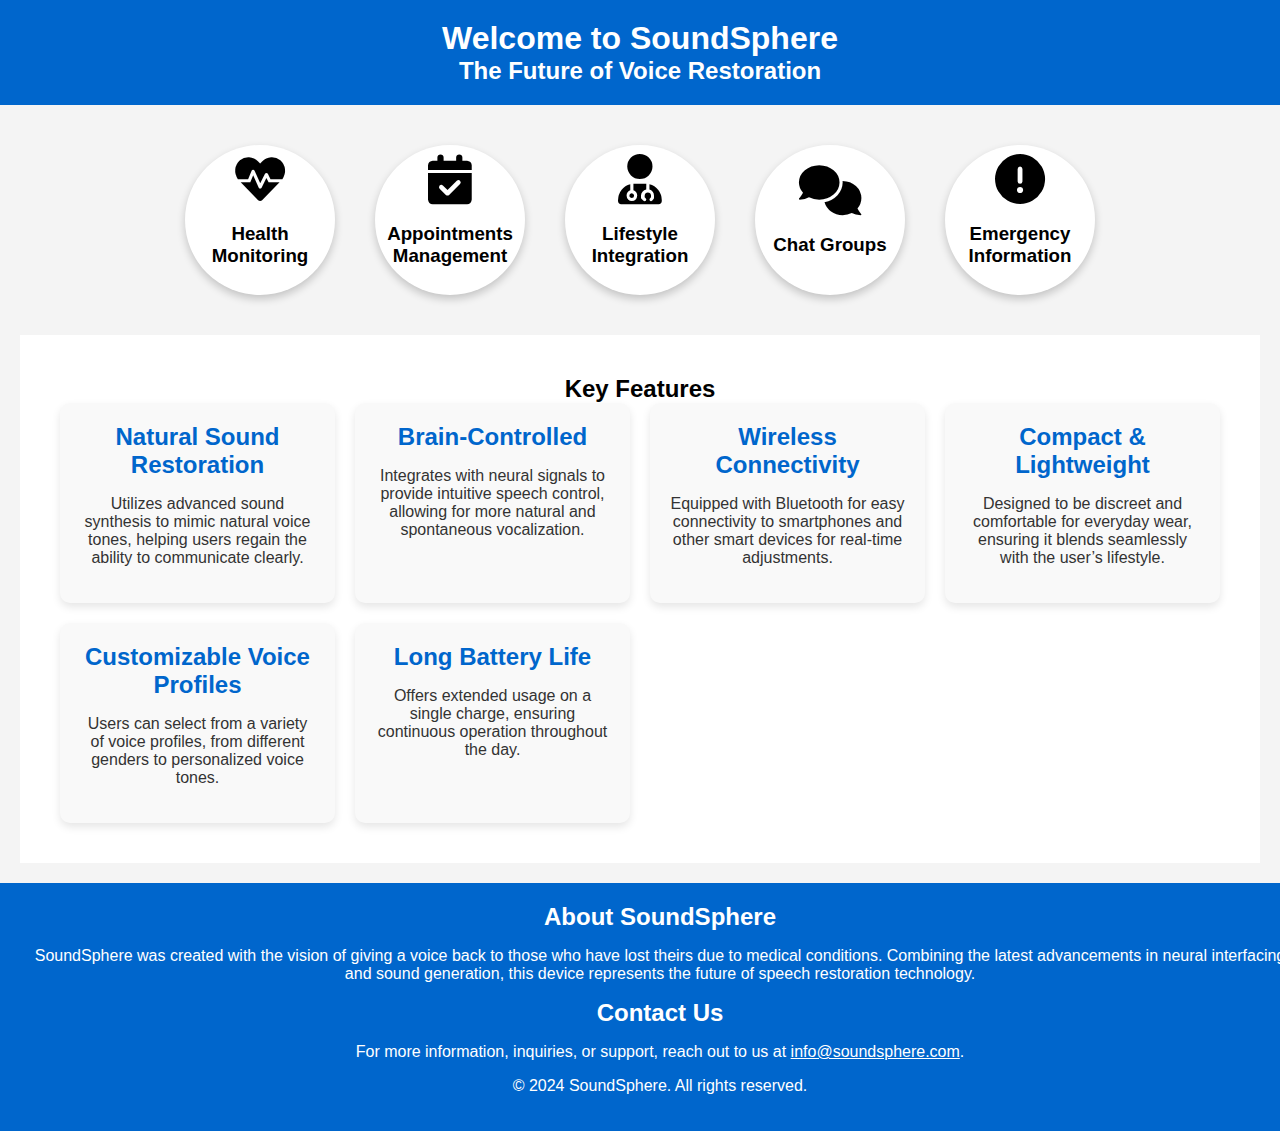
<file: index.html>
<!DOCTYPE html>
<html lang="en">
<head>
    <meta charset="UTF-8">
    <meta name="viewport" content="width=device-width, initial-scale=1.0">
    <title>Soundsphere - Voice Restoration</title>
    <link rel="stylesheet" href="https://cdnjs.cloudflare.com/ajax/libs/font-awesome/6.0.0-beta3/css/all.min.css">
    <style>
        body {
            font-family: Arial, sans-serif;
            margin: 0;
            padding: 0;
            background-color: #f4f4f4;
        }
        header {
            text-align: center;
            padding: 20px;
            background-color: #0066cc;
            color: white;
        }
        h1, h2 {
            margin: 0;
        }
        .container {
            display: flex;
            flex-wrap: wrap;
            justify-content: center;
            margin: 20px;
        }
        .circle {
            width: 150px;
            height: 150px;
            border-radius: 50%;
            background-color: #ffffff;
            box-shadow: 0 4px 8px rgba(0, 0, 0, 0.2);
            margin: 20px;
            display: flex;
            flex-direction: column;
            align-items: center;
            justify-content: center;
            cursor: pointer;
            transition: transform 0.3s;
            text-align: center;
        }
        .circle:hover {
            transform: scale(1.05);
        }
        footer {
            text-align: center;
            padding: 20px;
            background-color: #0066cc;
            color: white;
            position: relative;
            bottom: 0;
            width: 100%;
        }
        .features-section {
            padding: 40px;
            background-color: #fff;
            margin: 20px;
        }
        .grid-container {
            display: grid;
            grid-template-columns: repeat(auto-fill, minmax(250px, 1fr));
            gap: 20px;
            justify-items: center;
        }
        .feature-box {
            background-color: #f9f9f9;
            padding: 20px;
            border-radius: 10px;
            box-shadow: 0 4px 8px rgba(0, 0, 0, 0.1);
            text-align: center;
        }
        .feature-box h2 {
            font-size: 1.5em;
            color: #0066cc;
        }
        .feature-box p {
            font-size: 1em;
            color: #333;
        }
    </style>
</head>
<body>
    <header>
        <h1>Welcome to SoundSphere</h1>
        <h2>The Future of Voice Restoration</h2>
    </header>

    <div class="container">
        <div class="circle" onclick="location.href='health-monitoring.html'">
            <i class="fas fa-heartbeat" style="font-size: 50px;"></i>
            <h3>Health Monitoring</h3>
        </div>

        <div class="circle" onclick="location.href='appointments-management.html'">
            <i class="fas fa-calendar-check" style="font-size: 50px;"></i>
            <h3>Appointments Management</h3>
        </div>

        <div class="circle" onclick="location.href='lifestyle-integration.html'">
            <i class="fas fa-user-md" style="font-size: 50px;"></i>
            <h3>Lifestyle Integration</h3>
        </div>

        <div class="circle" onclick="location.href='chat-groups.html'">
            <i class="fas fa-comments" style="font-size: 50px;"></i>
            <h3>Chat Groups</h3>
        </div>

        <div class="circle" onclick="location.href='emergency-information.html'">
            <i class="fas fa-exclamation-circle" style="font-size: 50px;"></i>
            <h3>Emergency Information</h3>
        </div>
    </div>

    <!-- Key Features Section -->
    <section class="features-section">
        <h2 style="text-align: center;">Key Features</h2>
        <div class="grid-container">
            <div class="feature-box">
                <h2>Natural Sound Restoration</h2>
                <p>Utilizes advanced sound synthesis to mimic natural voice tones, helping users regain the ability to communicate clearly.</p>
            </div>
            <div class="feature-box">
                <h2>Brain-Controlled</h2>
                <p>Integrates with neural signals to provide intuitive speech control, allowing for more natural and spontaneous vocalization.</p>
            </div>
            <div class="feature-box">
                <h2>Wireless Connectivity</h2>
                <p>Equipped with Bluetooth for easy connectivity to smartphones and other smart devices for real-time adjustments.</p>
            </div>
            <div class="feature-box">
                <h2>Compact & Lightweight</h2>
                <p>Designed to be discreet and comfortable for everyday wear, ensuring it blends seamlessly with the user’s lifestyle.</p>
            </div>
            <div class="feature-box">
                <h2>Customizable Voice Profiles</h2>
                <p>Users can select from a variety of voice profiles, from different genders to personalized voice tones.</p>
            </div>
            <div class="feature-box">
                <h2>Long Battery Life</h2>
                <p>Offers extended usage on a single charge, ensuring continuous operation throughout the day.</p>
            </div>
        </div>
    </section>

    <footer>
        <h2>About SoundSphere</h2>
        <p>SoundSphere was created with the vision of giving a voice back to those who have lost theirs due to medical conditions. Combining the latest advancements in neural interfacing and sound generation, this device represents the future of speech restoration technology.</p>
        
        <h2>Contact Us</h2>
        <p>For more information, inquiries, or support, reach out to us at <a href="mailto:info@soundsphere.com" style="color: white;">info@soundsphere.com</a>.</p>
        <p>© 2024 SoundSphere. All rights reserved.</p>
    </footer>
</body>
</html>
</file>
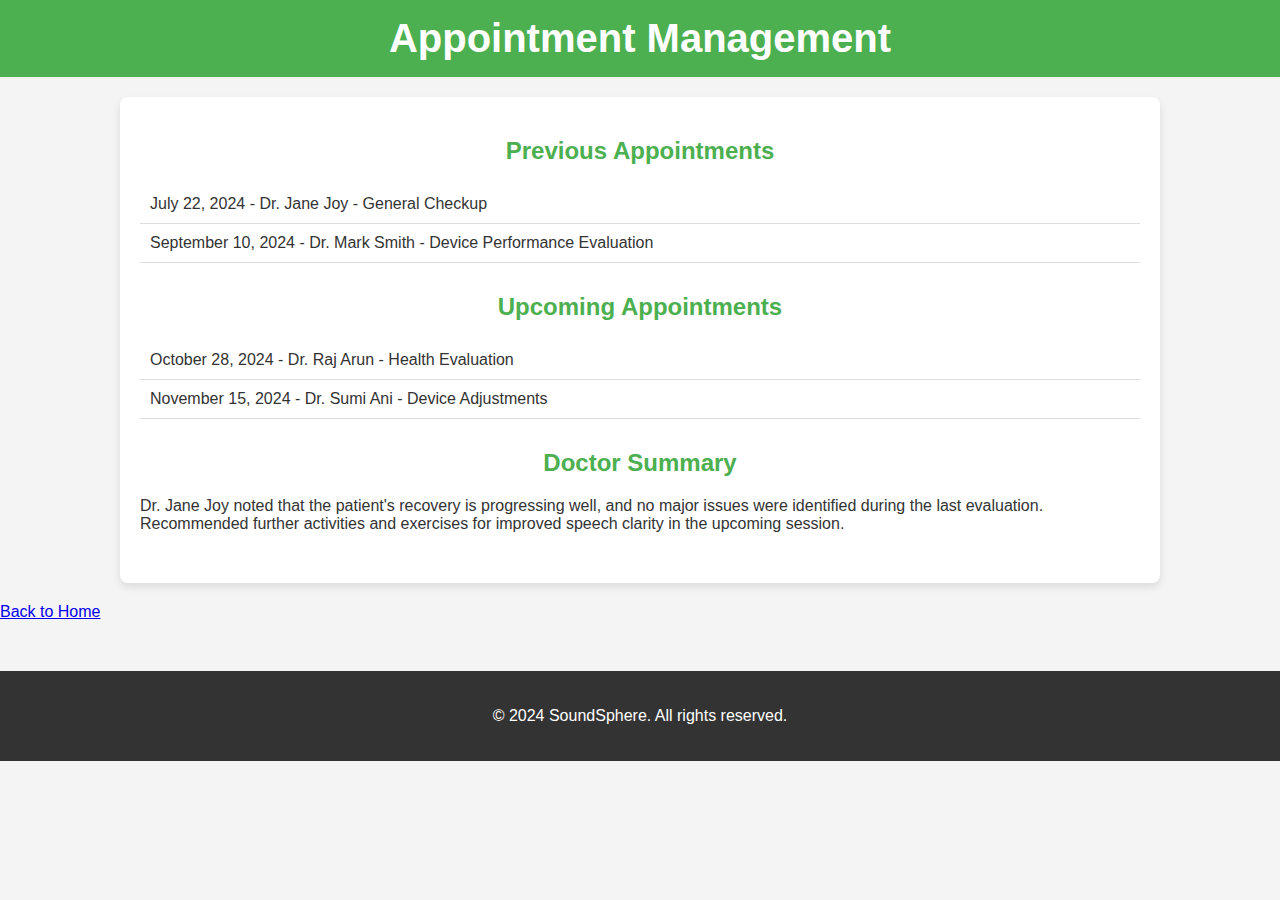
<file: appointments-management.html>
<!DOCTYPE html>
<html lang="en">
<head>
    <meta charset="UTF-8">
    <meta name="viewport" content="width=device-width, initial-scale=1.0">
    <meta name="description" content="SoundSphere Health Checkups - View appointments, summaries, and more.">
    <title>Health Checkups | SoundSphere</title>
    
    <style>
        body {
            font-family: Arial, sans-serif;
            margin: 0;
            padding: 0;
            background-color: #f4f4f4;
            color: #333;
        }
        header {
            background-color: #4CAF50;
            color: white;
            padding: 1rem 0;
            text-align: center;
        }
        h1 {
            margin: 0;
            font-size: 2.5rem;
        }
        nav {
            text-align: center;
            margin: 20px 0;
        }
        nav a {
            color: white;
            text-decoration: none;
            margin: 0 15px;
            font-size: 1.2rem;
        }
        .container {
            max-width: 1000px;
            margin: 20px auto;
            padding: 20px;
            background-color: white;
            border-radius: 8px;
            box-shadow: 0 4px 8px rgba(0, 0, 0, 0.1);
        }
        h2 {
            text-align: center;
            color: #4CAF50;
        }
        .appointment-section {
            margin-bottom: 30px;
        }
        .appointment-section h3 {
            color: #4CAF50;
        }
        .appointment-list {
            list-style-type: none;
            padding: 0;
        }
        .appointment-list li {
            padding: 10px;
            border-bottom: 1px solid #ddd;
        }
        footer {
            background-color: #333;
            color: white;
            text-align: center;
            padding: 20px;
            margin-top: 50px;
        }
    </style>
</head>
<body>
     <header>
        <h1>Appointment Management</h1>
        <a href="appointments_info.html"></a>
    </header>

<div class="container">
    <section class="appointment-section">
        <h2>Previous Appointments</h2>
        <ul class="appointment-list">
            <li>July 22, 2024 - Dr. Jane Joy - General Checkup</li>
            <li>September 10, 2024 - Dr. Mark Smith - Device Performance Evaluation</li>
        </ul>
    </section>

    <section class="appointment-section">
        <h2>Upcoming Appointments</h2>
        <ul class="appointment-list">
            <li>October 28, 2024 - Dr. Raj Arun - Health Evaluation</li>
            <li>November 15, 2024 - Dr. Sumi Ani - Device Adjustments</li>
        </ul>
    </section>

    <section class="appointment-section">
        <h2>Doctor Summary</h2>
        <p>Dr. Jane Joy noted that the patient's recovery is progressing well, and no major issues were identified during the last evaluation. Recommended further activities and exercises for improved speech clarity in the upcoming session.</p>
    </section>
</div>

	 <p><a href="index.html">Back to Home</a></p>
<footer>
    <p>&copy; 2024 SoundSphere. All rights reserved.</p>
</footer>

</body>
</html>
</file>
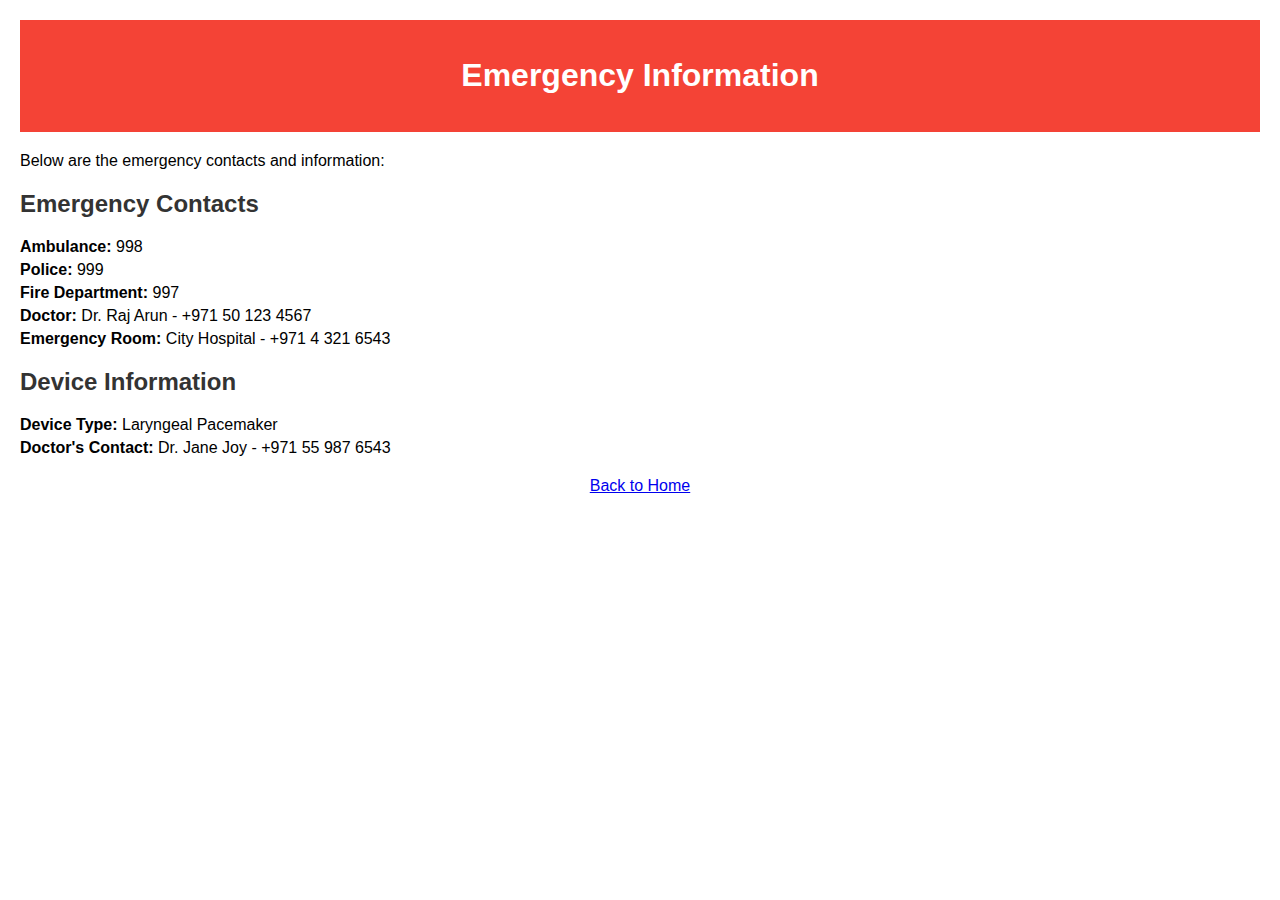
<file: emergency-information.html>
<!DOCTYPE html>
<html lang="en">
<head>
    <meta charset="UTF-8">
    <meta name="viewport" content="width=device-width, initial-scale=1.0">
    <title>Emergency Information</title>
    
    <style>
        body {
            font-family: Arial, sans-serif;
            margin: 0;
            padding: 20px;
        }
        header {
            background-color: #f44336;
            color: white;
            text-align: center;
            padding: 1rem;
        }
        main {
            margin-top: 20px;
        }
        h2 {
            color: #333;
        }
        ul {
            list-style-type: none;
            padding: 0;
        }
        li {
            margin: 5px 0;
        }
        footer {
            margin-top: 20px;
            text-align: center;
        }
    </style>
</head>
<body>
    <header>
        <h1>Emergency Information</h1>
    </header>
    <main>
        <p>Below are the emergency contacts and information:</p>

        <h2>Emergency Contacts</h2>
        <ul>
            <li><strong>Ambulance:</strong> 998</li>
            <li><strong>Police:</strong> 999</li>
            <li><strong>Fire Department:</strong> 997</li>
            <li><strong>Doctor:</strong> Dr. Raj Arun - +971 50 123 4567</li>
            <li><strong>Emergency Room:</strong> City Hospital - +971 4 321 6543</li>
        </ul>

        <h2>Device Information</h2>
        <ul>
            <li><strong>Device Type:</strong> Laryngeal Pacemaker</li>
            <li><strong>Doctor's Contact:</strong> Dr. Jane Joy - +971 55 987 6543</li>
        </ul>
    </main>
    <footer>
        <p><a href="index.html">Back to Home</a></p>
    </footer>
</body>
</html>
</file>
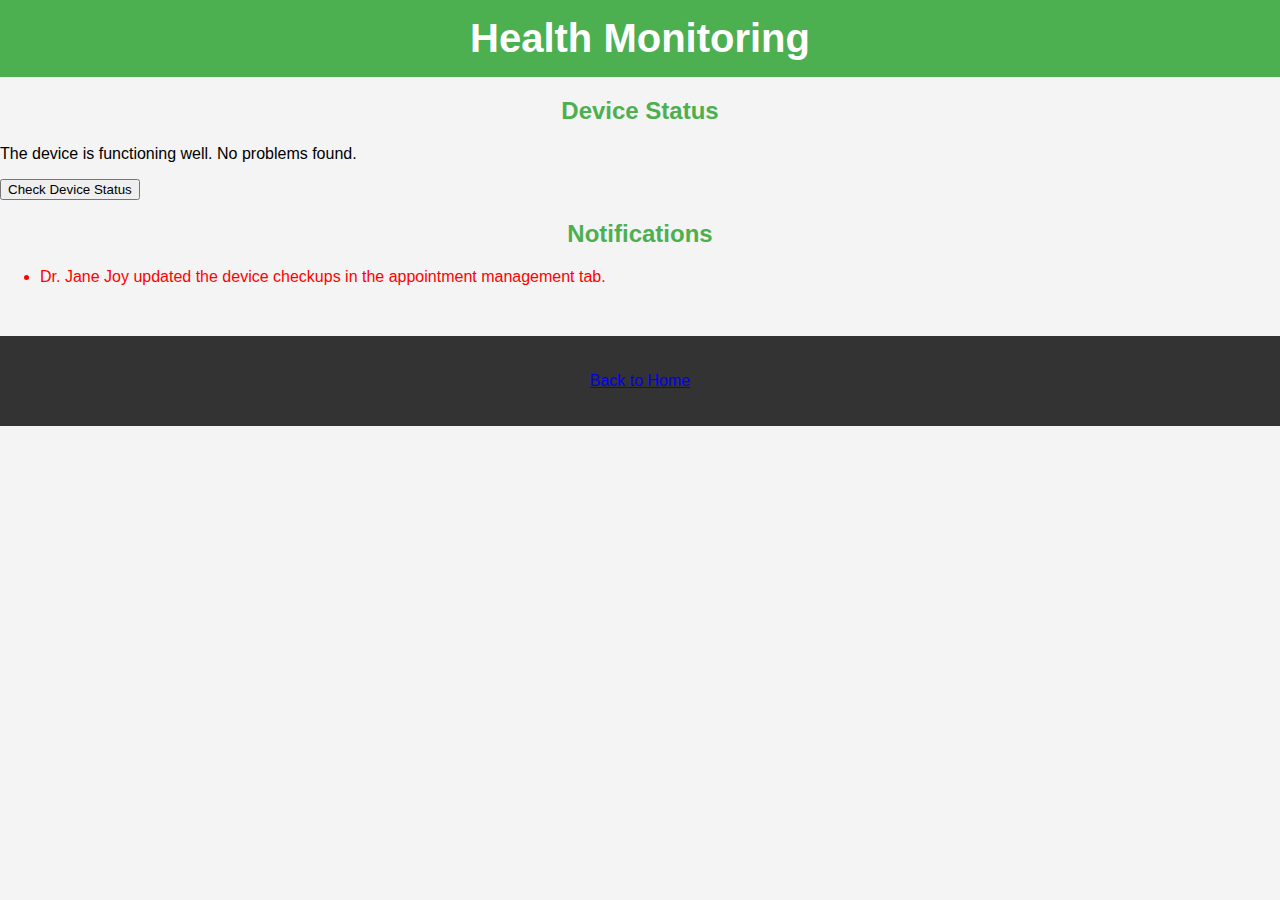
<file: health-monitoring.html>
<!DOCTYPE html>
<html lang="en">
<head>
    <meta charset="UTF-8">
    <meta name="viewport" content="width=device-width, initial-scale=1.0">
    <title>Health Checkups | SoundSphere</title>
    
    <style>
        body {
            font-family: Arial, sans-serif;
            margin: 0;
            padding: 0;
            background-color: #f4f4f4;
            color: #333;
        }
        header {
            background-color: #4CAF50;
            color: white;
            padding: 1rem 0;
            text-align: center;
        }
        h1 {
            margin: 0;
            font-size: 2.5rem;
        }
        nav {
            text-align: center;
            margin: 20px 0;
        }
        nav a {
            color: white;
            text-decoration: none;
            margin: 0 15px;
            font-size: 1.2rem;
        }
        .container {
            max-width: 1000px;
            margin: 20px auto;
            padding: 20px;
            background-color: white;
            border-radius: 8px;
            box-shadow: 0 4px 8px rgba(0, 0, 0, 0.1);
        }
        h2 {
            text-align: center;
            color: #4CAF50;
        }
        .appointment-section {
            margin-bottom: 30px;
        }
        .appointment-section h3 {
            color: #4CAF50;
        }
        .appointment-list {
            list-style-type: none;
            padding: 0;
        }
        .appointment-list li {
            padding: 10px;
            border-bottom: 1px solid #ddd;
        }
        #device-status {
            color: black;
            text-align: justify;
        }
        #notification-list {
            color: red;
            text-align: justify;
        }
        footer {
            background-color: #333;
            color: white;
            text-align: center;
            padding: 20px;
            margin-top: 50px;
        }
    </style>
</head>
<body>
    <header>
        <h1>Health Monitoring</h1>
        <a href="appointments_info.html"></a>
    </header>
    <main>
        <section>
            <h2>Device Status</h2>
            <p id="device-status">The device is functioning well. No problems found.</p>
            <button id="check-status-btn">Check Device Status</button>
        </section>
        <section>
            <h2>Notifications</h2>
            <ul id="notification-list">
                <li>Dr. Jane Joy updated the device checkups in the appointment management tab.</li>
            </ul>
        </section>
    </main>
    <footer>
        <p><a href="index.html">Back to Home</a></p>
    </footer>

    <script>
        // Load data from localStorage when the page loads
        window.onload = function() {
            const deviceStatus = localStorage.getItem('deviceStatus');
            const notifications = localStorage.getItem('notifications');

            if (deviceStatus) {
                document.getElementById('device-status').textContent = deviceStatus;
            }
            if (notifications) {
                document.getElementById('notification-list').innerHTML = notifications;
            }
        }

        // Save data to localStorage when the check button is clicked
        document.getElementById('check-status-btn').onclick = function() {
            const deviceStatusText = 'The device is functioning well. No problems found.';
            const notificationsText = '<li>Dr. Jane Joy updated the device checkups in the appointment management tab.</li>';

            // Update the HTML
            document.getElementById('device-status').textContent = deviceStatusText;
            document.getElementById('notification-list').innerHTML = notificationsText;

            // Save to localStorage
            localStorage.setItem('deviceStatus', deviceStatusText);
            localStorage.setItem('notifications', notificationsText);
        }
    </script>
</body>
</html>
</file>
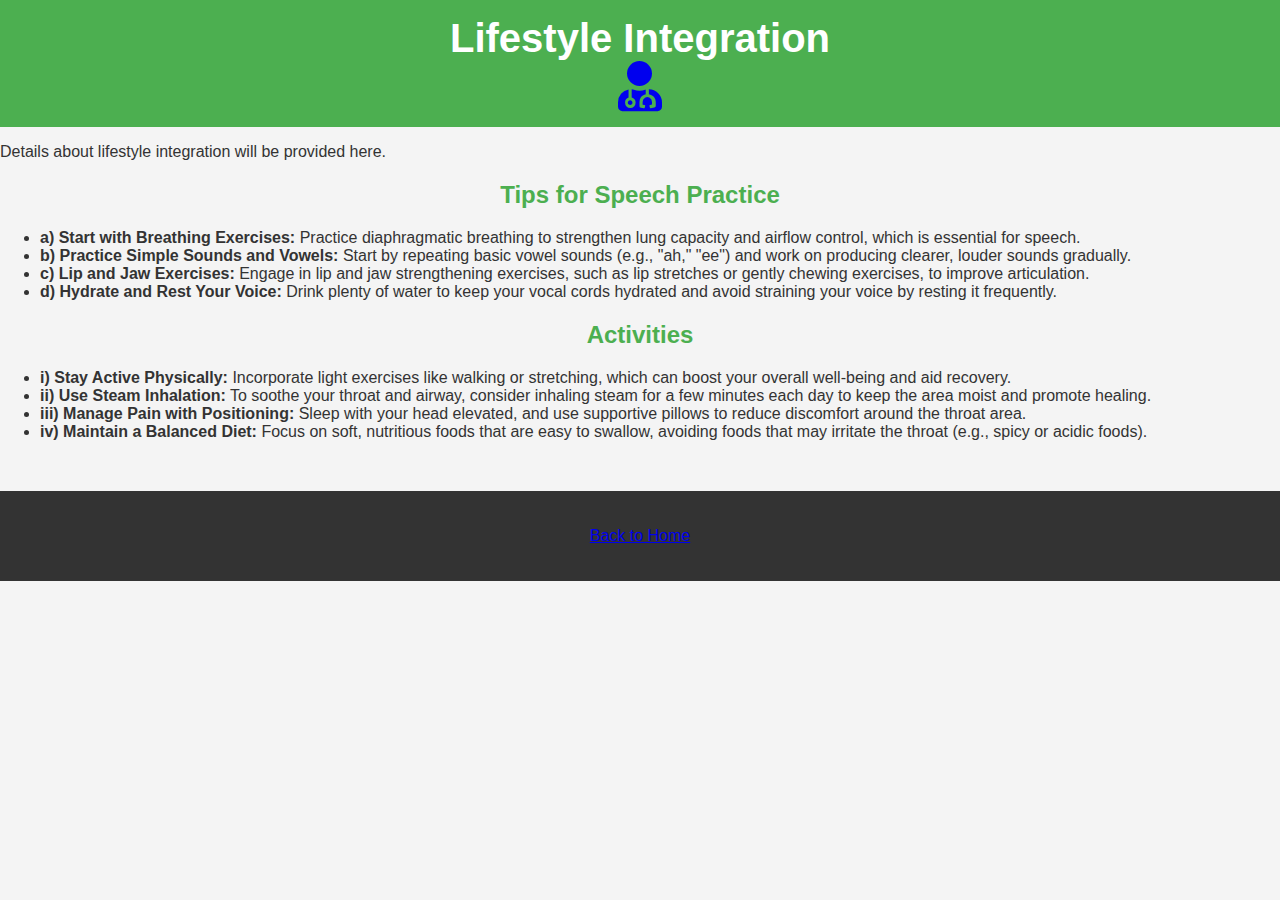
<file: lifestyle-integration.html>
<!DOCTYPE html>
<html lang="en">
<head>
    <meta charset="UTF-8">
    <meta name="viewport" content="width=device-width, initial-scale=1.0">
    <title>Lifestyle Integration</title>
 
    
    <style>
        body {
            font-family: Arial, sans-serif;
            margin: 0;
            padding: 0;
            background-color: #f4f4f4;
            color: #333;
        }
        header {
            background-color: #4CAF50;
            color: white;
            padding: 1rem 0;
            text-align: center;
        }
        h1 {
            margin: 0;
            font-size: 2.5rem;
        }
        nav {
            text-align: center;
            margin: 20px 0;
        }
        nav a {
            color: white;
            text-decoration: none;
            margin: 0 15px;
            font-size: 1.2rem;
        }
        .container {
            max-width: 1000px;
            margin: 20px auto;
            padding: 20px;
            background-color: white;
            border-radius: 8px;
            box-shadow: 0 4px 8px rgba(0, 0, 0, 0.1);
        }
        h2 {
            text-align: center;
            color: #4CAF50;
        }
        .appointment-section {
            margin-bottom: 30px;
        }
        .appointment-section h3 {
            color: #4CAF50;
        }
        .appointment-list {
            list-style-type: none;
            padding: 0;
        }
        .appointment-list li {
            padding: 10px;
            border-bottom: 1px solid #ddd;
        }
        footer {
            background-color: #333;
            color: white;
            text-align: center;
            padding: 20px;
            margin-top: 50px;
        }
    </style>

    <!-- Include Font Awesome -->
    <link rel="stylesheet" href="https://cdnjs.cloudflare.com/ajax/libs/font-awesome/5.15.4/css/all.min.css">
</head>
<body>
    <header>
        <h1>Lifestyle Integration</h1>
        <!-- Anchor tag wrapping the Font Awesome icon -->
        <a href="appointments_info.html">
            <i class="fas fa-user-md" style="font-size: 50px; cursor: pointer;"></i>
        </a>
    </header>
    <main>
        <p>Details about lifestyle integration will be provided here.</p>
        
        <h2>Tips for Speech Practice</h2>
        <ul>
            <li><strong>a) Start with Breathing Exercises:</strong> Practice diaphragmatic breathing to strengthen lung capacity and airflow control, which is essential for speech.</li>
            <li><strong>b) Practice Simple Sounds and Vowels:</strong> Start by repeating basic vowel sounds (e.g., "ah," "ee") and work on producing clearer, louder sounds gradually.</li>
            <li><strong>c) Lip and Jaw Exercises:</strong> Engage in lip and jaw strengthening exercises, such as lip stretches or gently chewing exercises, to improve articulation.</li>
            <li><strong>d) Hydrate and Rest Your Voice:</strong> Drink plenty of water to keep your vocal cords hydrated and avoid straining your voice by resting it frequently.</li>
        </ul>

        <h2>Activities</h2>
        <ul>
            <li><strong>i) Stay Active Physically:</strong> Incorporate light exercises like walking or stretching, which can boost your overall well-being and aid recovery.</li>
            <li><strong>ii) Use Steam Inhalation:</strong> To soothe your throat and airway, consider inhaling steam for a few minutes each day to keep the area moist and promote healing.</li>
            <li><strong>iii) Manage Pain with Positioning:</strong> Sleep with your head elevated, and use supportive pillows to reduce discomfort around the throat area.</li>
            <li><strong>iv) Maintain a Balanced Diet:</strong> Focus on soft, nutritious foods that are easy to swallow, avoiding foods that may irritate the throat (e.g., spicy or acidic foods).</li>
        </ul>
    </main>
    <footer>
        <p><a href="index.html">Back to Home</a></p>
    </footer>
</body>
</html>
</file>
